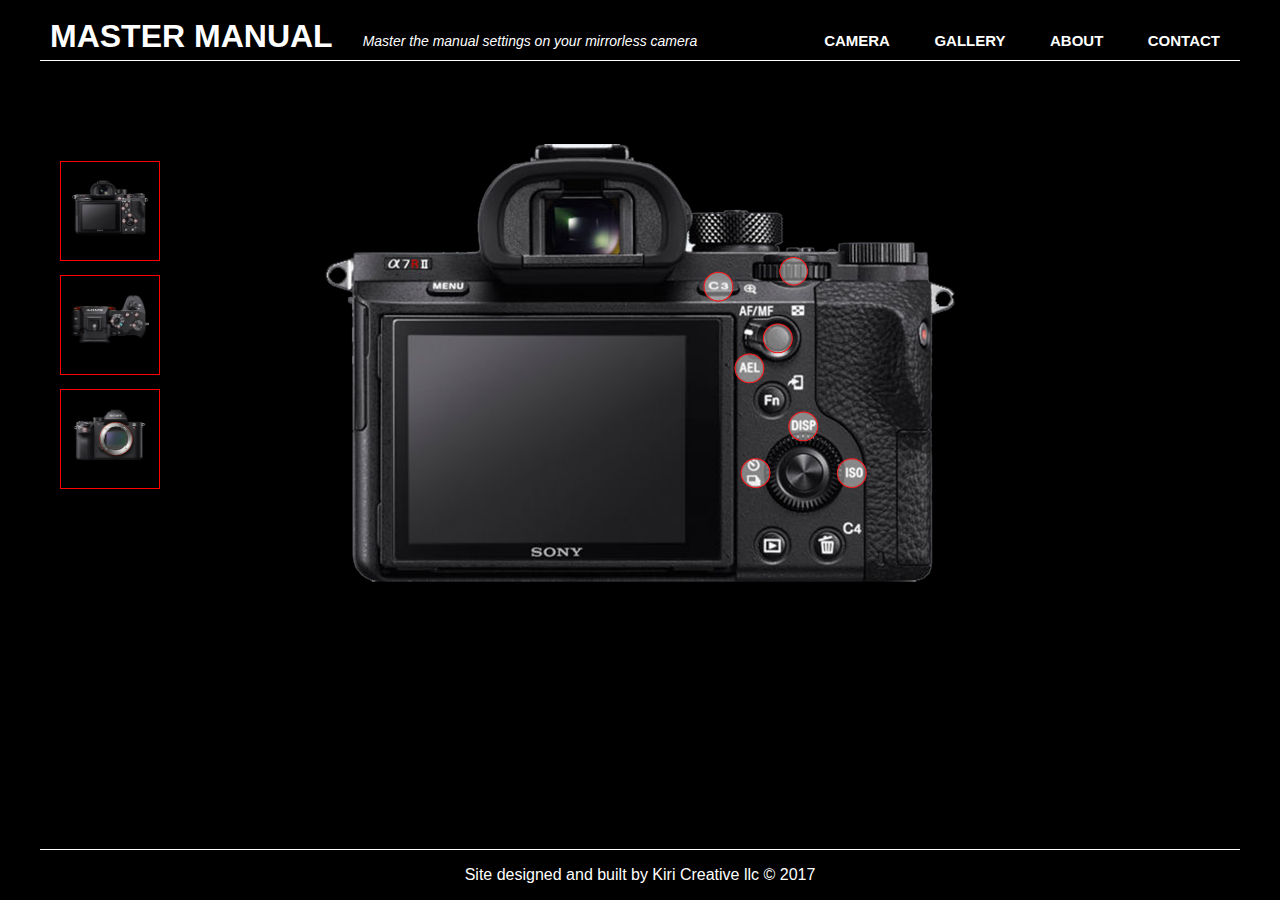
<file: index.html>
<!DOCTYPE html>
<html lang="en">
	<head>
    	<meta charset="utf-8">
    	<meta name="description" content="site description goes here">
    	<meta name="keywords" content="site, keywords, go, here">
		<meta name="viewport" content="width=device-width, initial-scale=1, minimum-scale=1">
		<title>final project</title>

		<link rel="stylesheet" href="css/style.css">
		<link rel="stylesheet" type="text/css" href="tooltipster.main.css" />
	
	</head>

	<body>
		<div class="site-container clearfix">
			<header class="site-header">
	
				<h1><a href="about.html">Master Manual</a></h1>
				<h2>Master the manual settings on your mirrorless camera</h2>
				
				<nav class="nav">
					<a href="index.html">Camera</a>
					<a href="gallery.html">Gallery</a>
					<a href="about.html">About</a>
					<a href="contact.html">Contact</a>
				</nav>
			</header>
	
		<main class="site-content-back">

		    <div class="tooltip tooltip-1" title="In digital photography ISO measures the sensitivity of the image sensor – the lower the number the less sensitive your camera is to light and the finer the grain. Higher ISO settings are generally used in darker situations to get faster shutter speeds." /></div>

		    <div class="tooltip tooltip-2" title="Set timer or multiple photo burst mode" /></div>

		    <div class="tooltip tooltip-3" title="Allows you to set the screen display modes that can be selected for the viewfinder" /></div>

		    <div class="tooltip tooltip-4" title="You can use this when the contrast between the subject and background is high, such as when shooting a backlit subject. Adjust the focus on the spot at which the exposure is adjusted. Switch the AF/MF/AEL switch lever to the AEL position, then press the AEL button. The exposure is locked, and (AE lock) lights up." /></div>

		    <div class="tooltip tooltip-5" title="Switch to Auto Focus or Manual Focus" /></div>

		    <div class="tooltip tooltip-6" title="Set to Focus Mode by default, but can be customized and assigned to any frequently-used function" /></div>

<div class="tooltip tooltip-14" title="Back Dial: adjusts shutter speed while shooting. Higher number= faster speeds. Lower number= slower speed. " /></div>


<!-- THUMBNAILS -->

		<div class="thumb-container">
				<a href="index.html"><img class="img-back-sm" src="images/back.png"></a>
				<a href="top-view.html"><img class="img-top-sm" src="images/top.png"></a>
				<a href="front-view.html"><img class="img-front-sm" src="images/front.png"></a>
		</div>		

		</main>
	
		<footer class="footer">
			<p>Site designed and built by <a href="http://www.kiricreative.com">Kiri Creative llc</a> &copy; 2017</p>
		</footer>

		<script src="https://ajax.googleapis.com/ajax/libs/jquery/1.10.1/jquery.min.js"></script>
		<script src="js/main.js"></script>
		<script type="text/javascript" src="https://code.jquery.com/jquery-1.10.0.min.js"></script>
	    <script type="text/javascript" src="js/tooltipster.bundle.min.js"></script>

	    <script>
		$(document).ready(function() {
		$('.tooltip').tooltipster();

		$('.tooltip-right').tooltipster();
		});
		</script>

		</div>
		<!-- .site-container -->


	</body>

</html>
</file>
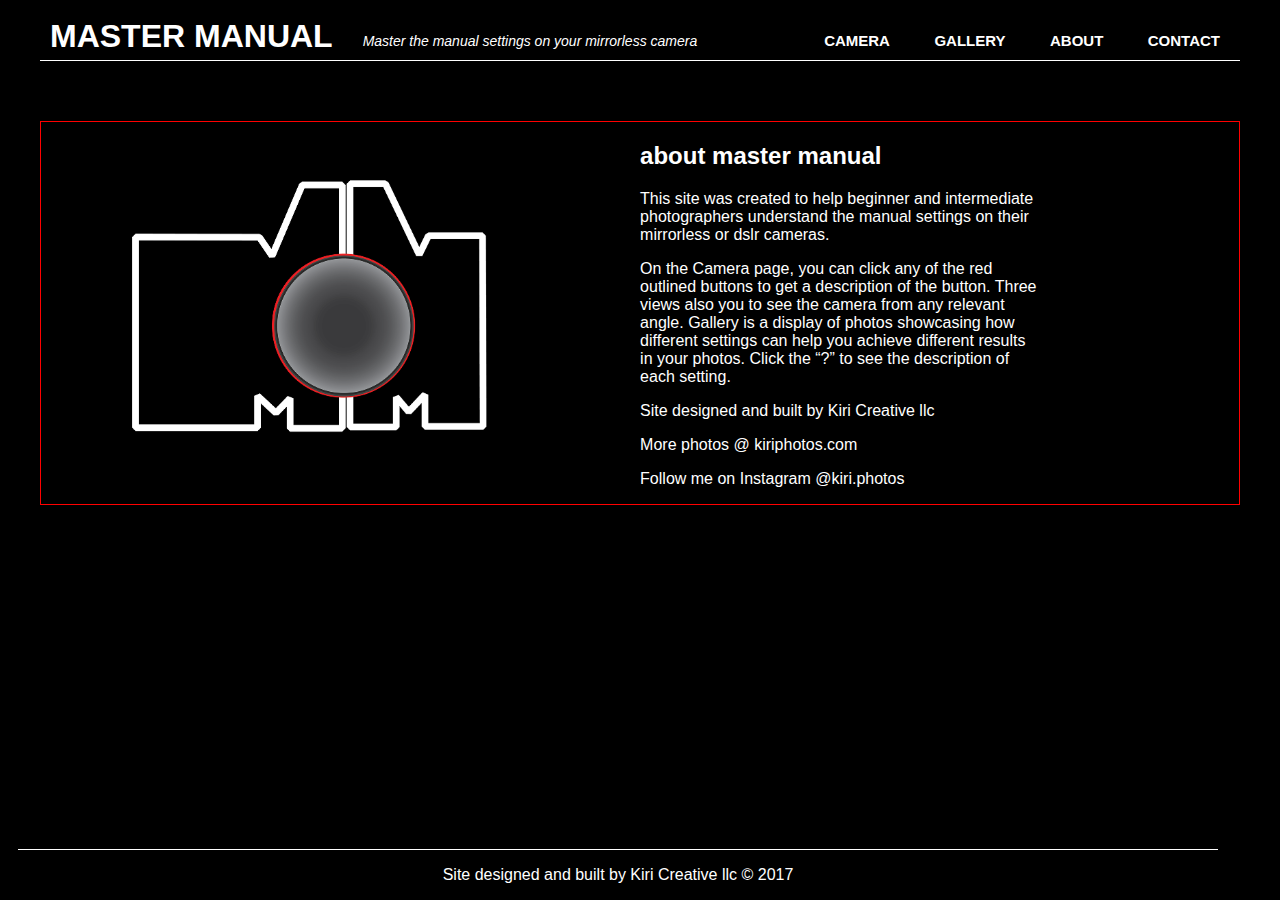
<file: about.html>
<!DOCTYPE html>
<html lang="en">
	<head>
    	<meta charset="utf-8">
    	<meta name="description" content="site description goes here">
    	<meta name="keywords" content="site, keywords, go, here">
		<meta name="viewport" content="width=device-width, initial-scale=1, minimum-scale=1">
		<title>final project</title>

		<link rel="stylesheet" href="css/style.css">
		<link rel="stylesheet" type="text/css" href="tooltipster.main.css" />
	
	</head>

	<body>
		<div class="site-container clearfix">
			<header class="site-header">
	
				<h1><a href="about.html">Master Manual</a></h1>
				<h2>Master the manual settings on your mirrorless camera</h2>
				
				<nav>
					<a href="index.html">Camera</a>
					<a href="gallery.html">Gallery</a>
					<a href="about.html">About</a>
					<a href="contact.html">Contact</a>
				</nav>
			</header>
	


<!-- ABOUT PAGE  -->

		
			<main class="about clearfix">

				<img class="logo" src="images/MMlogo.png">

				<div class="about-text clearfix">
					<h2> about master manual </h2>
					<p> This site was created to help beginner and intermediate photographers understand the manual settings on their mirrorless or dslr cameras. </p> <p>On the Camera page, you can click any of the red outlined buttons to get a description of the button. Three views also you to see the camera from any relevant angle. Gallery is a display of photos showcasing how different settings can help you achieve different results in your photos. Click the “?” to see the description of each setting. </p>
					<p> Site designed and built by <a href="http://www.kiricreative.com">Kiri Creative llc</a> </p>

				<div class="about-links">
					<p>More photos @ <a href="https://www.kiriphotos.com" target="_blank">kiriphotos.com</a></p>
					<p>Follow me on Instagram <a href="https://instagram.com/kiri.photos" target="_blank">@kiri.photos</a>  </p>
				</div>
				</div>
			</main>

		</div>


		<footer class="footer clearfix">
			<p>Site designed and built by <a href="http://www.kiricreative.com">Kiri Creative llc</a> &copy; 2017</p>
		</footer>

</body>



</html>
</file>
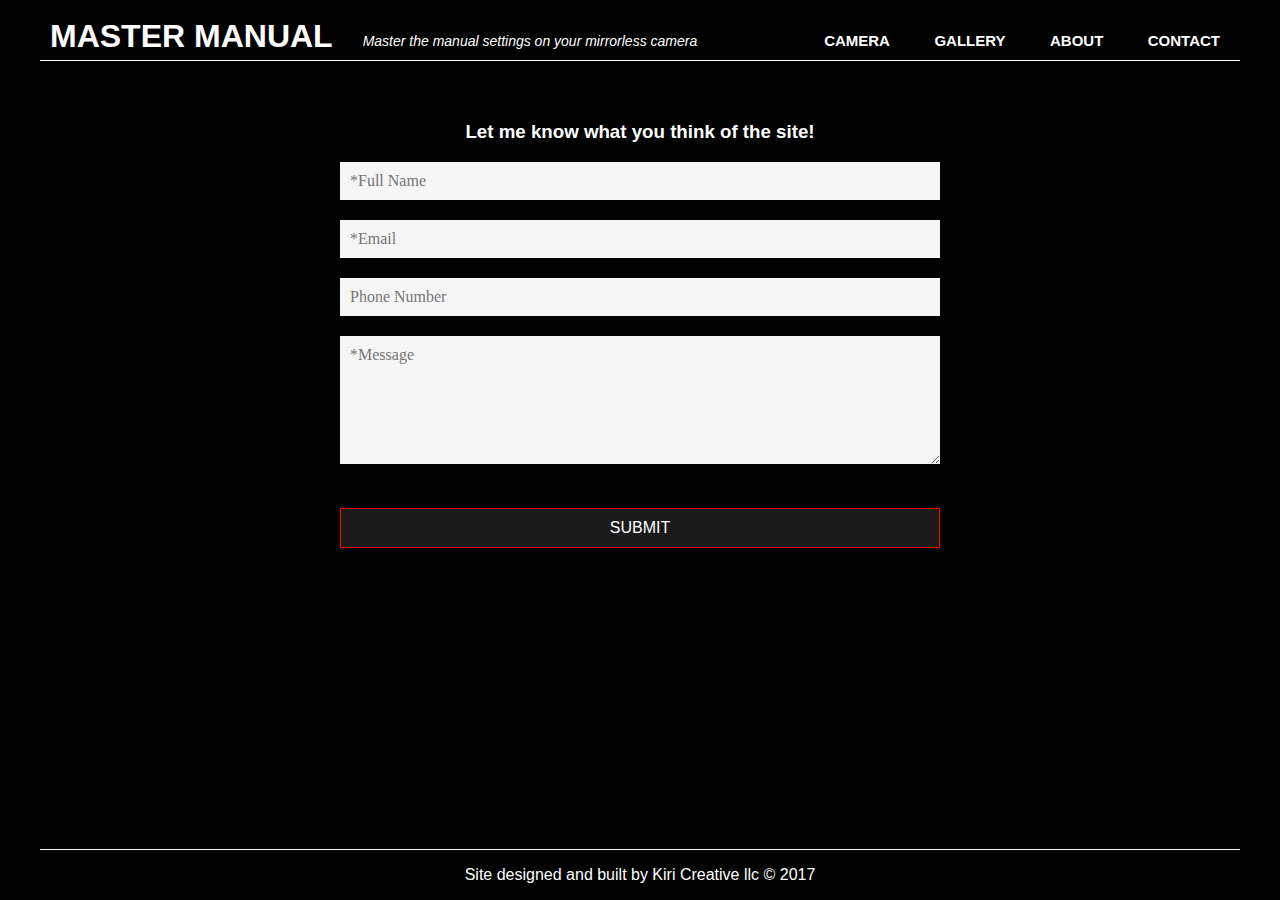
<file: contact.html>
<!DOCTYPE html>
<html lang="en">
	<head>
    	<meta charset="utf-8">
    	<meta name="description" content="site description goes here">
    	<meta name="keywords" content="site, keywords, go, here">
		<meta name="viewport" content="width=device-width, initial-scale=1, minimum-scale=1">
		<meta name="referrer" content="origin">
		<title>final project</title>

		<link rel="stylesheet" href="css/style.css">
		<link rel="stylesheet" type="text/css" href="tooltipster.main.css" />
	
	<meta name="referrer" content="origin" />
	</head>

	<body>
		<div class="site-container">
			<header class="site-header">
	
				<h1><a href="about.html">Master Manual</a></h1>
				<h2>Master the manual settings on your mirrorless camera</h2>
				
				<nav>
					<a href="index.html">Camera</a>
					<a href="gallery.html">Gallery</a>
					<a href="about.html">About</a>
					<a href="contact.html">Contact</a>
				</nav>
			</header>
	
<!-- CONTACT PAGE  -->



		<main class="contact-page">
<h3> Let me know what you think of the site!</h3>

		<div class="grid-row clearfix">
			<div class="grid-column grid-column--two-thirds">
				<div class="form">
					<form method="post" id="contactform" action="https://formspree.io/kirimartin@me.com">
						<div class="form-field">
							<label for="name" class="visually-hidden">Name</label> 
							<!-- <label for="name">Name</label> -->
							<input type="text" id="name" name="full-name" placeholder="*Full Name" required>
						</div>

						<div class="form-field">
							<label for="email" class="visually-hidden"></label>
							<input type="email" id="email" name="email" placeholder="*Email" required>
						</div>
						
						<div class="form-field">
							<label for="tel" class="visually-hidden"></label>
							<input type="tel" id="tel" name="tel" placeholder="Phone Number">
						</div>

<!-- 						<div class="form-field">
							<label for="message" class="visually-hidden"></label>
							<input type="message" id="mesage" name="message" placeholder="*Message" required>
						</div> -->

						<div class="form-field">
						 <textarea name="comments" cols="20" rows="6" name="message" placeholder="*Message" required></textarea>
						 </div>

						<div class="form-field form-footer">
							<input type="submit" value="Submit">
						</div>
					</form>
				</div>

		<footer class="footer">
			<p>Site designed and built by <a href="http://www.kiricreative.com">Kiri Creative llc</a> &copy; 2017</p>
		</footer>

	</body>

</html>
</file>
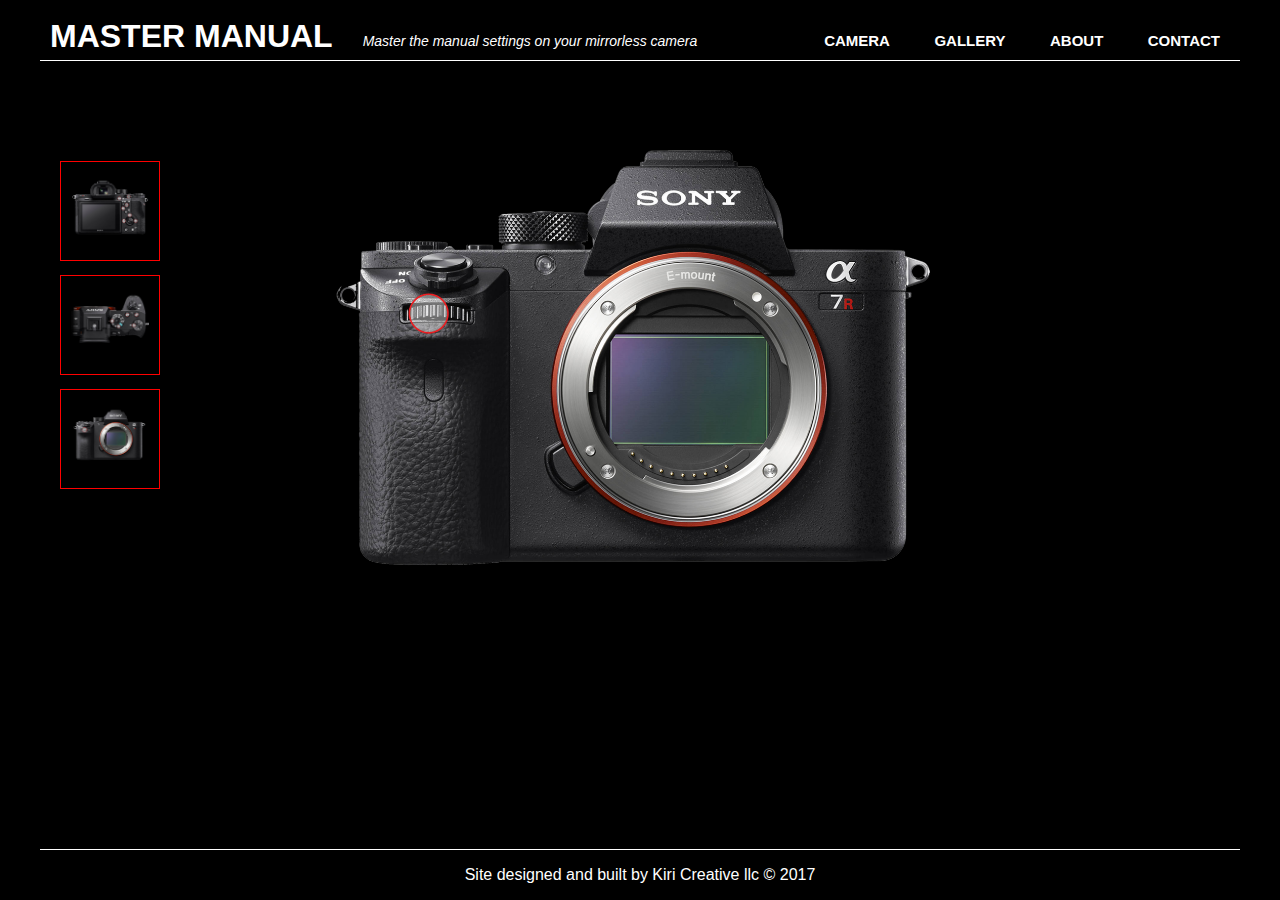
<file: front-view.html>
<!DOCTYPE html>
<html lang="en">
	<head>
    	<meta charset="utf-8">
    	<meta name="description" content="site description goes here">
    	<meta name="keywords" content="site, keywords, go, here">
		<meta name="viewport" content="width=device-width, initial-scale=1, minimum-scale=1">
		<title>final project</title>

		<link rel="stylesheet" href="css/style.css">
		<link rel="stylesheet" type="text/css" href="tooltipster.main.css" />
	
	</head>

	<body>
		<div class="site-container">
			<header class="site-header">
	
				<h1><a href="about.html">Master Manual</a></h1>
				<h2>Master the manual settings on your mirrorless camera</h2>
				
				<nav>
					<a href="about.html">Camera</a>
					<a href="gallery.html">Gallery</a>
					<a href="about.html">About</a>
					<a href="contact.html">Contact</a>
				</nav>
			</header>
	
		<main class="site-content-front">

		    <div class="tooltip tooltip-12" title="Front Dial: adjusts aperture value while shooting. Lower number= more light let in." /></div>


<!-- THUMBNAILS -->

		<div class="thumb-container">
				<a href="index.html"><img class="img-back-sm" src="images/back.png"></a>
				<a href="top-view.html"><img class="img-top-sm" src="images/top.png"></a>
				<a href="front-view.html"><img class="img-front-sm" src="images/front.png"></a>
		</div>		
		</main>



<!--   FOOTER   -->


		<footer class="footer">
			<p>Site designed and built by <a href="http://www.kiricreative.com">Kiri Creative llc</a> &copy; 2017</p>
		</footer>

		<script src="https://ajax.googleapis.com/ajax/libs/jquery/1.10.1/jquery.min.js"></script>
		<script src="js/main.js"></script>
		<script type="text/javascript" src="https://code.jquery.com/jquery-1.10.0.min.js"></script>
	    <script type="text/javascript" src="js/tooltipster.bundle.min.js"></script>

	    <script>
		$(document).ready(function() {
		$('.tooltip').tooltipster();

		$('.tooltip-right').tooltipster();
		});
		</script>

		</div>
		<!-- .site-container -->


	</body>

</html>
</file>
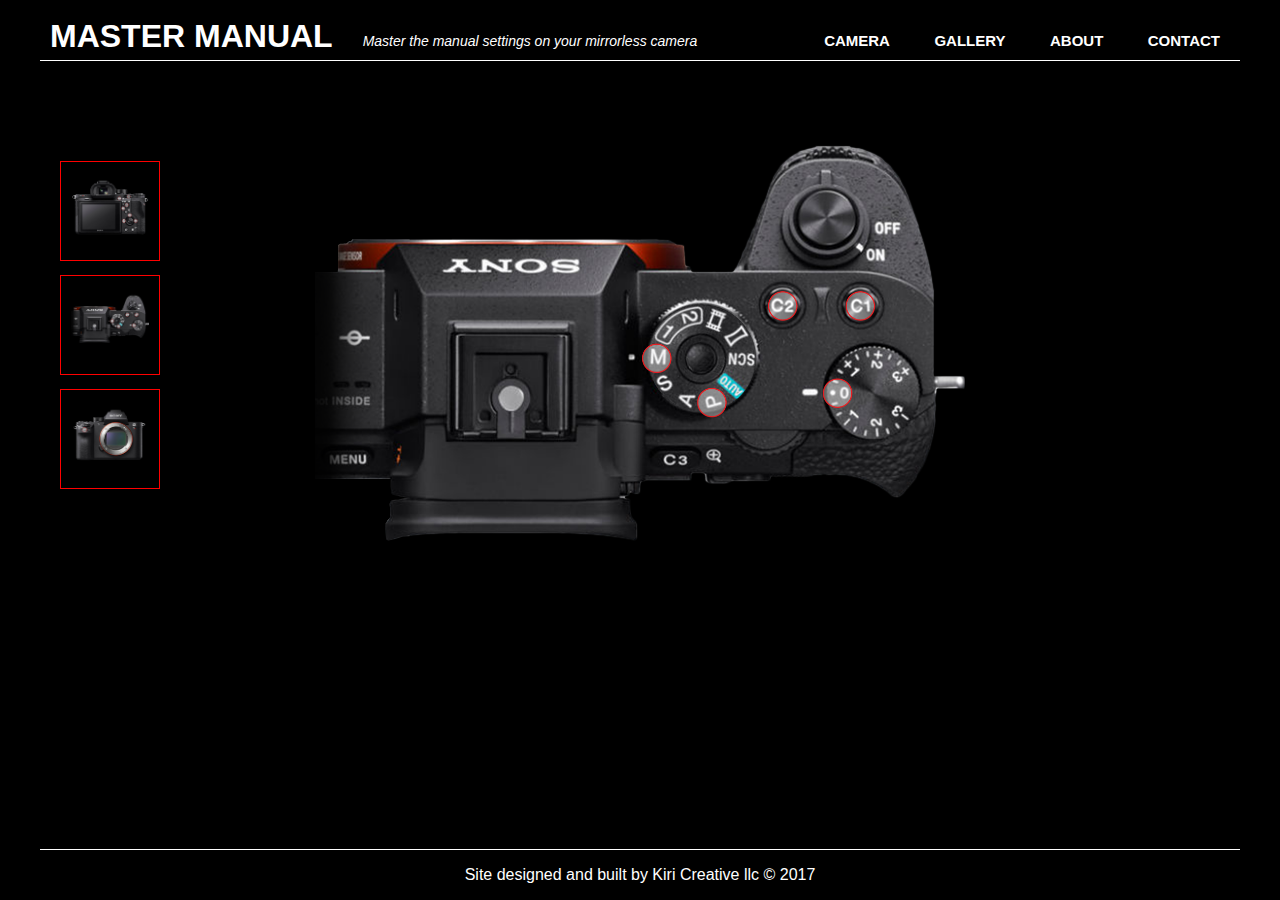
<file: top-view.html>
<!DOCTYPE html>
<html lang="en">
	<head>
    	<meta charset="utf-8">
    	<meta name="description" content="site description goes here">
    	<meta name="keywords" content="site, keywords, go, here">
		<meta name="viewport" content="width=device-width, initial-scale=1, minimum-scale=1">
		<title>final project</title>

		<link rel="stylesheet" href="css/style.css">
		<link rel="stylesheet" type="text/css" href="tooltipster.main.css" />
	
	</head>

	<body>
		<div class="site-container">
			<header class="site-header">
	
				<h1><a href="about.html">Master Manual</a></h1>
				<h2>Master the manual settings on your mirrorless camera</h2>
				
				<nav>
					<a href="index.html">Camera</a>
					<a href="gallery.html">Gallery</a>
					<a href="about.html">About</a>
					<a href="contact.html">Contact</a>
				</nav>
			</header>
	
		<main class="site-content-top">

		    <div class="tooltip tooltip-7" title="Exposure compensation dial- sets the range for exposure adjustment." /></div>

		    <div class="tooltip tooltip-8" title="Program Auto (P) mode. The camera decides the aperture and shutter speed, but ISO is adjusted manually. Comes in handy when shooting in quickly changing lighting conditions." /></div>

		    <div class="tooltip tooltip-9" title="Manual mode! Gives you full control of all settings" /></div>

		    <div class="tooltip tooltip-10" title="Set to White Balance Mode by default, but can be customized and assigned to any frequently-used function" /></div>

		    <div class="tooltip tooltip-11" title="Set to Focus Settings by default, but can be customized and assigned to any frequently-used function" /></div>


<!-- THUMBNAILS -->

		<div class="thumb-container">
				<a href="index.html"><img class="img-back-sm" src="images/back.png"></a>
				<a href="top-view.html"><img class="img-top-sm" src="images/top.png"></a>
				<a href="front-view.html"><img class="img-front-sm" src="images/front.png"></a>
		</div>		

		</main>



<!--   FOOTER   -->


		<footer class="footer">
			<p>Site designed and built by <a href="http://www.kiricreative.com">Kiri Creative llc</a> &copy; 2017</p>
		</footer>

		<script src="https://ajax.googleapis.com/ajax/libs/jquery/1.10.1/jquery.min.js"></script>
		<script src="js/main.js"></script>
		<script type="text/javascript" src="https://code.jquery.com/jquery-1.10.0.min.js"></script>
	    <script type="text/javascript" src="js/tooltipster.bundle.min.js"></script>

	    <script>
		$(document).ready(function() {
		$('.tooltip').tooltipster();

		$('.tooltip-right').tooltipster();
		});
		</script>

		</div>
		<!-- .site-container -->


	</body>

</html>
</file>
<file: css/style.css>
*{
	box-sizing: border-box;
}

a {
	text-decoration: none;
	color: white;
}
body {
  background: black;
  color: white;
  font-family: 'Lato', sans-serif;
  padding:10px;
  float: center;
}

.site-container {
	max-width: 1200px;
	margin:auto;
	background-color: black;
}

header h1{
	display: inline;
	float:left;
	margin: 0px 10px;

}

header h2 {
	float: left;
	font-size: 14px;
	font-style: italic;
	font-weight: lighter ;
	display: inline;
	margin: 15px 20px;
}

@media screen and (max-width:1155px) {
	header h2 {
		float:left;
		clear:both;
		margin-left:10px;
		font-size: 12px;
		}
	}
@media screen and (max-width:770px) {
	header h1{
		text-align: center;
		width:100%;
		}
	header h2 {
		text-align: center;
		width:100%;
		}
	}

header nav a {
	color: white;
	font-size:15px;
	padding: 0px 20px;
	text-transform: uppercase;
	display: inline;
}

header nav a:hover {
	color:red;
}


nav {
	text-align: right;
	padding-top: 14px;
	padding-bottom:10px;
	font-weight: bold;
	border-bottom: 1px solid white;
}

	a:link {
	    color: white;
	}
	a:visited {
		color: white;
	}
	a:hover {
		color: red;
	}
	a:active {
	    color: red;
	}


@media screen and (max-width:770px) {
	header {
		width:100%;
		text-align: center;
		}
	nav{
		width:100%;
		text-align: center;
		
	}
}

h1 a {
	color:white;
	font-weight: bold;
	text-transform: uppercase;
}


.tooltipster-box{
	background:rgba(255,255,255,0.85);
	color:black;
	width:350px;
	padding: 25px;
}


.tooltip{
    border-radius: 50%;
/*    border: 1px solid yellow;*/
    width: 55px;
    height: 30px;
    position: absolute;
    left: 495px;
    bottom: -42px;
    display:block;
    z-index:10;
}

.tooltip-1{
	bottom: 35%;
    left: 66%;
}
.tooltip-2{
    bottom: 35%;
    left: 58%;
}
.tooltip-3{
	bottom: 42%;
    left: 62%;
}
.tooltip-4{
    bottom: 51%;
    left: 58%;
}
.tooltip-5{
	bottom: 55.8%;
    left: 60.2%;
}
.tooltip-6{
	bottom: 63.5%;
    left: 55%;
}
.tooltip-14{
	bottom: 66.5%;
    left: 61%;
}


																/*   THUMBNAILS + BREAKPOINTS  */
 .thumb-container{
	width:10%;
/*	border:1px dotted yellow;
*/	padding:90px 10px;
	margin:5px;
 }

.img-back-sm, .img-top-sm, .img-front-sm{ 
	height:100px;	
	border:1px solid red;
	padding: 10px;
	margin:5px;
 }


@media screen and (max-width:960px) {
 	.thumb-container{
 	width:100%;
 	position:absolute;
 	bottom:-3%;
 	padding:10px;
 	text-align: center;
 	}
}


																				/*  BACK IMAGE */

.site-content-back {
	background-image: url(../images/back.png);
	background-size: contain;
	background-repeat: no-repeat;
	background-position: center;
	position: relative;
	height: 650px;
	width: 100%;
	padding-bottom:6rem;
}

@media screen and (max-width:770px) {
	.site-content-back {
		height:650px;
		margin-top: 0px;
	}
}




																			/*  TOP IMAGE  */

.site-content-top {
	background-image: url(../images/top.png);
	background-size: contain;
	background-repeat: no-repeat;
	background-position: center;
	position: relative;
	height: 650px;
	max-width: 100%;
	padding-bottom: 6rem;
}
.tooltip-7{
	bottom: 47.5%;
    left: 64.5%;
}
.tooltip-8{
	bottom: 45.5%;
    left: 54.5%;
}
.tooltip-9{
	bottom: 52.5%;
    left: 50%;
}
.tooltip-10{
	bottom: 60.5%;
    left: 66.5%;
}
.tooltip-11{
	bottom: 60.5%;
    left: 60%;
}



 																/*	  FRONT IMAGE + BREAKPOINTS */
 
 .site-content-front {
	background-image: url(../images/front.png);
	background-size: contain;
	background-repeat: no-repeat;
	background-position: center;
	position: relative;
	height: 650px;
	max-width: 100%;
	padding-bottom: 6rem;
}

.tooltip-12{
	height:50px;
	width:80px;
	bottom: 58%;
    left: 28%;
}


	@media screen and (max-width : 1075px) {
    .tooltip-1{left: 69%}
    .tooltip-7{left: 67.5%;}
    .tooltip-10{left: 69.5%;}
    .tooltip-11{left: 62%;}
    .tooltip-12{left: 24%;}
	}
	 @media screen and (max-width : 1050px) {
    .tooltip-1{left: 69%}
    .tooltip-2{left: 60%}
    .tooltip-3{left: 65%}
    .tooltip-4{left: 59.5%}
    .tooltip-5{left: 62.5%}
    .tooltip-6{left: 56%} 
    .tooltip-7{left: 67.5%;}
    .tooltip-8{left: 55.5%;}
    .tooltip-10{left: 70.5%;}
    .tooltip-11{left: 62%;}
    .tooltip-12{left: 24%;}
    .tooltip-14{left: 63%;}
}

	}
	@media screen and (max-width : 930px) {
    .tooltip-1{left: 72%}
    .tooltip-3{left: 67%}
    .tooltip-7{left: 69.5%;}
    .tooltip-10{left: 72.5%;}
    .tooltip-11{left: 64%;}
    .tooltip-12{left: 19%;}
	}

	@media screen and (max-width : 930px){
	.tooltip-14{left: 65%;}
	}
	
	@media screen and (max-width : 800px) {
    .tooltip-1{left: 75%}
    .tooltip-2{left: 63%}
    .tooltip-3{left: 69%}
    .tooltip-4{left: 62.5%}
    .tooltip-5{left: 65.5%}
    .tooltip-6{left: 58%}
    .tooltip-7{left: 73.5%;}
    .tooltip-8{left: 57.5%;}
    .tooltip-10{left: 76.5%;}
    .tooltip-11{left: 66%;}
    .tooltip-12{left: 15%;}
    .tooltip-14{left: 68%;}
	}
	/*IPAD*/
	 @media screen and (max-width : 768px) {
    .tooltip-1{left: 77%}
    .tooltip-2{left: 64%}
    .tooltip-3{left: 71%}
    .tooltip-4{left: 63.5%}
    .tooltip-5{left: 67.5%}
    .tooltip-6{left: 59%}    
	}
	@media screen and (max-width : 710px) {
    .tooltip-1{left: 78%}
    .tooltip-12{left: 11%}  

    .tooltip-14{left: 71%;}
	}

	/*IPHONE*/
	 @media screen and (max-width:667px) {
    .tooltip-1{left: 78.5%}
    .tooltip-2{left: 63.5%}
    .tooltip-3{left: 71%}
    .tooltip-4{left: 63.5%}
    .tooltip-5{left: 67.5%}
    .tooltip-6{left: 59%}   
    .tooltip-7{left: 77.5%;}
    .tooltip-10{left: 80.5%;}
    .tooltip-11{left: 69%;}
    .tooltip-12{left: 14%;}
    .tooltip-14{left: 71%;top:30%;}
	}

	@media screen and (max-width : 630px) {
    .tooltip-1{left:78%; top:59%;}
    .tooltip-2{top:59%;}
    .tooltip-6{top:33%;}
    .tooltip-3{top:52%;}
    .tooltip-10{left: 80.5%;top:36%;}
    .tooltip-11{left: 69%;top:36%;}
    .tooltip-12{left: 8%;bottom: 57%;}
    .tooltip-14{left: 69%;top:31%;}
	}
/*  IPHONE 5S  */
	@media screen and (max-width : 560px) {
    .tooltip-1{left:78%; top:58%;}
    .tooltip-2{top:58%;}
    .tooltip-3{top:52%;}
    .tooltip-4{top:45%;}
    .tooltip-5{top:41%;}
    .tooltip-6{top:35%;}
    .tooltip-10{left: 80.5%;top:37%;}
    .tooltip-11{left: 69%;top:37%;}
    .tooltip-14{left: 69%;top:33%;}

	}
	@media screen and (max-width : 500px) {
	.tooltip{width:40px; height:25px;}
    .tooltip-1{top:57%;}
    .tooltip-2{top:57%;}
    .tooltip-4{top:46%;}
    .tooltip-5{left:67%; top:42%;}
    .tooltip-6{top:37%;}
    .tooltip-7{left: 77.5%;}
    .tooltip-8{left: 57.5%;top:49%;}
    .tooltip-9{left: 49.5%;top:44.5%;}
    .tooltip-10{left: 80.5%;top:38.5%;}
    .tooltip-11{left: 69%;top:38.5%;}
    .tooltip-12{ width:60px; height: 35px; left: 11%; bottom: 56%;}
    .tooltip-14{left: 69%;top:35%;}
	}



																				/*CONTACT PAGE */

.visually-hidden {
	border: 0;
	clip: rect(0 0 0 0);
	height: 1px;
	margin: -1px;
	overflow: hidden;
	padding: 0;
	position: absolute;
	width: 1px;
}

.contact-page{
    margin: 60px auto;
}

.form-field {
	margin-bottom:20px;
 }
 h3{
 	text-align: center;
 }


/*whole form*/
form, input, textarea {
	width: 600px;
    font-family: "georgia", serif; 
    font-size: 16px;
    margin:auto;

}

input, textarea {
	padding:10px;
  	border: 0px;
  	background-color:#f6f6f6;
}

input:focus,
textarea:focus {
  outline:0;
  background-color: #dadada;
}

.clearfix::before, .clearfix::after {
    content: '';
    display: table;
}
.clearfix:after {
    clear: both;
}

.form-field input, .form-field select {
	display: block;
	width: 100%;
}

/*continue button*/
input[type="submit"] {
  background-color:rgba(255,255,255,0.1);
  color:white;
  text-align: center;
  border:1px solid red;
  width:100%;
  font-family:sans-serif;
  margin-top: 40px;
  margin-bottom: 60px;
  text-transform: uppercase;
}

@media screen and (max-width:1040px) {
	form, input, textarea {
		max-width:80%;
		text-align: center;
		}
	}



/*																				  ABOUT PAGE */


.about{
	margin: 60px auto;
	text-align: center;
	width:100%;
	border: 1px solid red;
	
}

.logo{ 
	width: 45%; 
	padding:0px;
	float: left;
	margin-right: 20px;
}

.about-text{
	width: 40%;
	padding:0px 40px;
	float:left;
	text-align: left;
	
}


@media screen and (max-width:825px) {
	.logo {
		width:60%;
		float:none;
		text-align: center;
		}
	.about-text{
		width:100%;
		float:none;
		text-align: center;
	}
}
@media screen and (max-width:770px) {
	.logo {
		width:70%;
		text-align: center;
		}
	.about-text{
		width:100%;
		text-align: center;
	}
}

/*																				  GALLERY PAGE 
*/




.slideshow-container {
  max-width:60%;
  position: relative;
  margin: auto;
  margin-top: 30px;
}

.tooltip-13 {
	border:2px solid red;
	background-color:rgba(255,255,255,0.1);
	color:white;
	padding:5px;
	width:30px;
	height:30px;
	text-align: center;
	position: absolute;
	top:91%;
	left:101%;

}


@media screen and (max-width:960px) {
	.slideshow-container {
		max-width:80%;
		}
	}
@media screen and (max-width:770px) {
	.slideshow-container {
		max-width:100%;
		}
	.text {
  		font-size: 14px;
  		color:yellow;
		}
	.tooltip-13{
	top:91%;
	left:94%;
	}

}

.mySlides {
    display: none;
}

.prev, .next {
  cursor: pointer;
  position: absolute;
  top: 50%;
  width: auto;
  margin-top: -22px;
  padding: 16px;
  color: white;
  font-weight: bold;
  font-size: 18px;
  transition: 0.6s ease;
  border-radius: 0 3px 3px 0;
}

.next {
  right: 0;
  border-radius: 3px 0 0 3px;
}

.prev:hover, .next:hover {
  background-color: rgba(0,0,0,0.8);
}

.text {
  color: white;
  background-color: rgba(0,0,0,0.8);
  font-size: 18px;
  padding: 15px;
  position: absolute;
  bottom: 8px;
  width: 100%;
  text-align: center;
}

@media screen and (max-width:770px) {
	.text {
  		font-size: 14px;
		}
}

/*a:hover + .text { 
  color: white;
  background-color: rgba(0,0,0,0.8);
  font-size: 18px;
  padding: 15px;
  position: absolute;
  bottom: 8px;
  width: 100%;
  text-align: center;
}

.dot {
  cursor:pointer;
  height: 13px;
  width: 13px;
  margin: 0 2px;
  background-color: #bbb;
  border-radius: 50%;
  display: inline-block;
  transition: background-color 0.6s ease;
}

.active, .dot:hover {
  background-color: #717171;
}

/* Fading animation */
.fade {
  -webkit-animation-name: fade;
  -webkit-animation-duration: 1.5s;
  animation-name: fade;
  animation-duration: 1.5s;
}

@-webkit-keyframes fade {
  from {opacity: .4} 
  to {opacity: 1}
}

@keyframes fade {
  from {opacity: .4} 
  to {opacity: 1}
}



																				/*  FOOTER */

.footer{
	border-top:1px solid white;
	margin-top:40px auto;
	position: absolute;
	bottom:0%;
	width: 100%;
	max-width: 1200px;
	text-align: center;
}

@media screen and (min-width:1500px) {
	.footer{
	margin:auto;
	background-color: black;
}
}

@media screen and (max-width:960px) {
	.footer{
	position: relative;
	bottom:0%;
	margin-top: 40px;
	}
}
</file>
<file: tooltipster.main.css>
/* This is the core CSS of Tooltipster */

/* GENERAL STRUCTURE RULES (do not edit this section) */

.tooltipster-base {
	/* this ensures that a constrained height set by functionPosition,
	if greater that the natural height of the tooltip, will be enforced
	in browsers that support display:flex */
	display: flex;
	pointer-events: none;
	/* this may be overriden in JS for fixed position origins */
	position: absolute;
}

.tooltipster-box {
	/* see .tooltipster-base. flex-shrink 1 is only necessary for IE10-
	and flex-basis auto for IE11- (at least) */
	flex: 1 1 auto;
}

.tooltipster-content {
	/* prevents an overflow if the user adds padding to the div */
	box-sizing: border-box;
	/* these make sure we'll be able to detect any overflow */
	max-height: 100%;
	max-width: 100%;
	overflow: auto;
}

.tooltipster-ruler {
	/* these let us test the size of the tooltip without overflowing the window */
	bottom: 0;
	left: 0;
	overflow: hidden;
	position: fixed;
	right: 0;
	top: 0;
	visibility: hidden;
}

/* ANIMATIONS */

/* Open/close animations */

/* fade */

.tooltipster-fade {
	opacity: 0;
	-webkit-transition-property: opacity;
	-moz-transition-property: opacity;
	-o-transition-property: opacity;
	-ms-transition-property: opacity;
	transition-property: opacity;
}
.tooltipster-fade.tooltipster-show {
	opacity: 1;
}

/* grow */

.tooltipster-grow {
	-webkit-transform: scale(0,0);
	-moz-transform: scale(0,0);
	-o-transform: scale(0,0);
	-ms-transform: scale(0,0);
	transform: scale(0,0);
	-webkit-transition-property: -webkit-transform;
	-moz-transition-property: -moz-transform;
	-o-transition-property: -o-transform;
	-ms-transition-property: -ms-transform;
	transition-property: transform;
	-webkit-backface-visibility: hidden;
}
.tooltipster-grow.tooltipster-show {
	-webkit-transform: scale(1,1);
	-moz-transform: scale(1,1);
	-o-transform: scale(1,1);
	-ms-transform: scale(1,1);
	transform: scale(1,1);
	-webkit-transition-timing-function: cubic-bezier(0.175, 0.885, 0.320, 1);
	-webkit-transition-timing-function: cubic-bezier(0.175, 0.885, 0.320, 1.15);
	-moz-transition-timing-function: cubic-bezier(0.175, 0.885, 0.320, 1.15);
	-ms-transition-timing-function: cubic-bezier(0.175, 0.885, 0.320, 1.15);
	-o-transition-timing-function: cubic-bezier(0.175, 0.885, 0.320, 1.15);
	transition-timing-function: cubic-bezier(0.175, 0.885, 0.320, 1.15);
}

/* swing */

.tooltipster-swing {
	opacity: 0;
	-webkit-transform: rotateZ(4deg);
	-moz-transform: rotateZ(4deg);
	-o-transform: rotateZ(4deg);
	-ms-transform: rotateZ(4deg);
	transform: rotateZ(4deg);
	-webkit-transition-property: -webkit-transform, opacity;
	-moz-transition-property: -moz-transform;
	-o-transition-property: -o-transform;
	-ms-transition-property: -ms-transform;
	transition-property: transform;
}
.tooltipster-swing.tooltipster-show {
	opacity: 1;
	-webkit-transform: rotateZ(0deg);
	-moz-transform: rotateZ(0deg);
	-o-transform: rotateZ(0deg);
	-ms-transform: rotateZ(0deg);
	transform: rotateZ(0deg);
	-webkit-transition-timing-function: cubic-bezier(0.230, 0.635, 0.495, 1);
	-webkit-transition-timing-function: cubic-bezier(0.230, 0.635, 0.495, 2.4);
	-moz-transition-timing-function: cubic-bezier(0.230, 0.635, 0.495, 2.4);
	-ms-transition-timing-function: cubic-bezier(0.230, 0.635, 0.495, 2.4);
	-o-transition-timing-function: cubic-bezier(0.230, 0.635, 0.495, 2.4);
	transition-timing-function: cubic-bezier(0.230, 0.635, 0.495, 2.4);
}

/* fall */

.tooltipster-fall {
	-webkit-transition-property: top;
	-moz-transition-property: top;
	-o-transition-property: top;
	-ms-transition-property: top;
	transition-property: top;
	-webkit-transition-timing-function: cubic-bezier(0.175, 0.885, 0.320, 1);
	-webkit-transition-timing-function: cubic-bezier(0.175, 0.885, 0.320, 1.15);
	-moz-transition-timing-function: cubic-bezier(0.175, 0.885, 0.320, 1.15);
	-ms-transition-timing-function: cubic-bezier(0.175, 0.885, 0.320, 1.15);
	-o-transition-timing-function: cubic-bezier(0.175, 0.885, 0.320, 1.15);
	transition-timing-function: cubic-bezier(0.175, 0.885, 0.320, 1.15);
}
.tooltipster-fall.tooltipster-initial {
	top: 0 !important;
}
.tooltipster-fall.tooltipster-show {
}
.tooltipster-fall.tooltipster-dying {
	-webkit-transition-property: all;
	-moz-transition-property: all;
	-o-transition-property: all;
	-ms-transition-property: all;
	transition-property: all;
	top: 0 !important;
	opacity: 0;
}

/* slide */

.tooltipster-slide {
	-webkit-transition-property: left;
	-moz-transition-property: left;
	-o-transition-property: left;
	-ms-transition-property: left;
	transition-property: left;
	-webkit-transition-timing-function: cubic-bezier(0.175, 0.885, 0.320, 1);
	-webkit-transition-timing-function: cubic-bezier(0.175, 0.885, 0.320, 1.15);
	-moz-transition-timing-function: cubic-bezier(0.175, 0.885, 0.320, 1.15);
	-ms-transition-timing-function: cubic-bezier(0.175, 0.885, 0.320, 1.15);
	-o-transition-timing-function: cubic-bezier(0.175, 0.885, 0.320, 1.15);
	transition-timing-function: cubic-bezier(0.175, 0.885, 0.320, 1.15);
}
.tooltipster-slide.tooltipster-initial {
	left: -40px !important;
}
.tooltipster-slide.tooltipster-show {
}
.tooltipster-slide.tooltipster-dying {
	-webkit-transition-property: all;
	-moz-transition-property: all;
	-o-transition-property: all;
	-ms-transition-property: all;
	transition-property: all;
	left: 0 !important;
	opacity: 0;
}

/* Update animations */

/* We use animations rather than transitions here because
 transition durations may be specified in the style tag due to
 animationDuration, and we try to avoid collisions and the use
 of !important */

/* fade */

@keyframes tooltipster-fading {
	0% {
		opacity: 0;
	}
	100% {
		opacity: 1;
	}
}

.tooltipster-update-fade {
	animation: tooltipster-fading 400ms;
}

/* rotate */

@keyframes tooltipster-rotating {
	25% {
		transform: rotate(-2deg);
	}
	75% {
		transform: rotate(2deg);
	}
	100% {
		transform: rotate(0);
	}
}

.tooltipster-update-rotate {
	animation: tooltipster-rotating 600ms;
}

/* scale */

@keyframes tooltipster-scaling {
	50% {
		transform: scale(1.1);
	}
	100% {
		transform: scale(1);
	}
}

.tooltipster-update-scale {
	animation: tooltipster-scaling 600ms;
}
</file>
